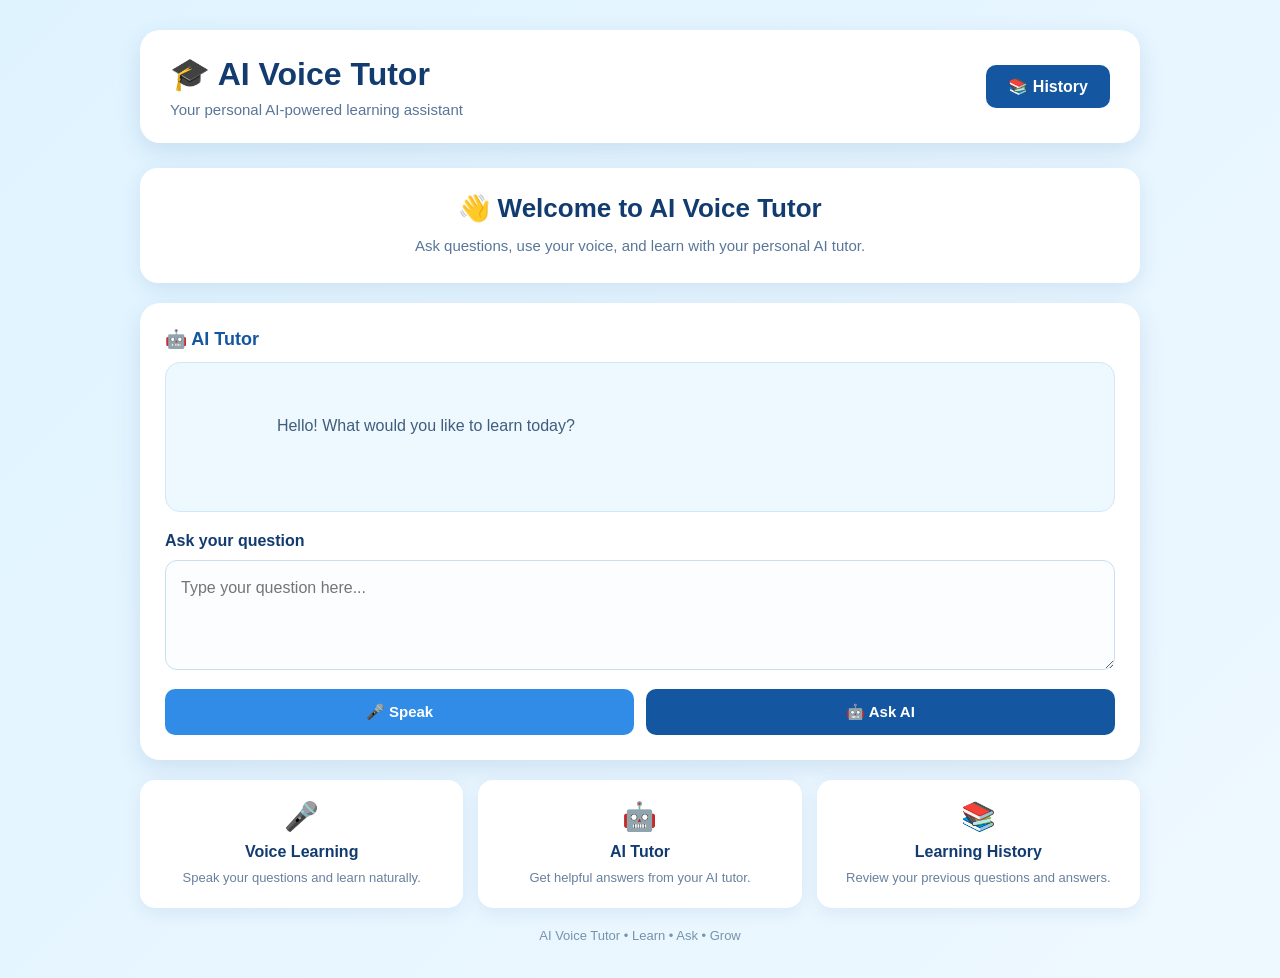
<file: index.html>
<!DOCTYPE html>
<html lang="en">

<head>
    <meta charset="UTF-8">
    <meta name="viewport" content="width=device-width, initial-scale=1.0">

    <title>AI Voice Tutor</title>

    <style>

        * {
            box-sizing: border-box;
            margin: 0;
            padding: 0;
            font-family: Arial, sans-serif;
        }

        body {
            min-height: 100vh;
            background: linear-gradient(135deg, #dff3ff, #eef8ff);
            padding: 30px;
            color: #123b70;
        }

        .container {
            width: 100%;
            max-width: 1000px;
            margin: auto;
        }

        .header {
            background: white;
            border-radius: 20px;
            padding: 25px 30px;
            display: flex;
            justify-content: space-between;
            align-items: center;
            gap: 20px;
            box-shadow: 0 8px 25px rgba(0, 70, 140, 0.12);
            margin-bottom: 25px;
        }

        .header h1 {
            font-size: 32px;
            color: #123b70;
            margin-bottom: 8px;
        }

        .header p {
            color: #58769a;
            font-size: 15px;
        }

        .history-button {
            display: inline-block;
            text-decoration: none;
            background: #1456a0;
            color: white;
            padding: 12px 22px;
            border-radius: 10px;
            font-weight: bold;
            white-space: nowrap;
        }

        .welcome {
            background: white;
            border-radius: 18px;
            padding: 25px;
            text-align: center;
            box-shadow: 0 6px 20px rgba(0, 70, 140, 0.10);
            margin-bottom: 20px;
        }

        .welcome h2 {
            color: #123b70;
            font-size: 26px;
            margin-bottom: 10px;
        }

        .welcome p {
            color: #58769a;
            line-height: 1.6;
            font-size: 15px;
        }

        .tutor-card {
            background: white;
            border-radius: 20px;
            padding: 25px;
            box-shadow: 0 8px 25px rgba(0, 70, 140, 0.12);
        }

        .tutor-title {
            color: #1456a0;
            font-size: 18px;
            font-weight: bold;
            margin-bottom: 12px;
        }

        .chat-box {
            background: #eef8ff;
            border: 1px solid #cfe7f8;
            border-radius: 15px;
            min-height: 150px;
            padding: 22px;
            margin-bottom: 20px;
        }

        #response {
            color: #405d7c;
            line-height: 1.7;
            font-size: 16px;
            white-space: pre-wrap;
            overflow-wrap: break-word;
        }

        .question-label {
            display: block;
            color: #123b70;
            font-weight: bold;
            margin-bottom: 10px;
            font-size: 16px;
        }

        textarea {
            width: 100%;
            min-height: 110px;
            padding: 15px;
            border: 1px solid #c7dff1;
            border-radius: 12px;
            font-size: 16px;
            resize: vertical;
            outline: none;
            color: #183f6b;
            background: #fbfdff;
            line-height: 1.5;
        }

        textarea:focus {
            border-color: #318ce7;
            box-shadow: 0 0 0 3px rgba(49, 140, 231, 0.12);
        }

        .buttons {
            display: flex;
            gap: 12px;
            margin-top: 15px;
        }

        button {
            border: none;
            padding: 14px 20px;
            border-radius: 10px;
            color: white;
            font-size: 15px;
            font-weight: bold;
            cursor: pointer;
        }

        #voiceButton {
            flex: 1;
            background: #318ce7;
        }

        #questionForm button[type="submit"] {
            flex: 1;
            background: #1456a0;
        }

        #backSection {
            margin-top: 15px;
        }

        #backButton {
            background: #58769a;
            padding: 11px 22px;
        }

        .features {
            display: grid;
            grid-template-columns: repeat(3, 1fr);
            gap: 15px;
            margin-top: 20px;
        }

        .feature {
            background: white;
            border-radius: 15px;
            padding: 20px;
            text-align: center;
            box-shadow: 0 5px 18px rgba(0, 70, 140, 0.08);
        }

        .feature-icon {
            font-size: 28px;
            margin-bottom: 10px;
        }

        .feature h3 {
            color: #123b70;
            font-size: 16px;
            margin-bottom: 7px;
        }

        .feature p {
            color: #67819e;
            font-size: 13px;
            line-height: 1.5;
        }

        .footer {
            text-align: center;
            padding: 20px 0 5px;
        }

        .footer p {
            color: #7892aa;
            font-size: 13px;
        }

        @media (max-width: 700px) {

            body {
                padding: 18px;
            }

            .header {
                flex-direction: column;
                text-align: center;
                padding: 22px 18px;
            }

            .header h1 {
                font-size: 27px;
            }

            .history-button {
                width: 100%;
                text-align: center;
            }

            .buttons {
                flex-direction: column;
            }

            #voiceButton,
            #questionForm button[type="submit"] {
                width: 100%;
            }

            .features {
                grid-template-columns: 1fr;
            }
        }

        @media (max-width: 500px) {

            body {
                padding: 12px;
            }

            .header h1 {
                font-size: 24px;
            }

            .welcome h2 {
                font-size: 20px;
            }

            .tutor-card {
                padding: 17px;
            }
        }

    </style>

</head>

<body>

    <div class="container">

        <div class="header">

            <div>

                <h1>🎓 AI Voice Tutor</h1>

                <p>
                    Your personal AI-powered learning assistant
                </p>

            </div>

            <a
                href="https://ai-voice-tutor-rln1.onrender.com/history"
                class="history-button"
            >
                📚 History
            </a>

        </div>


        <div class="welcome">

            <h2>
                👋 Welcome to AI Voice Tutor
            </h2>

            <p>
                Ask questions, use your voice, and learn with
                your personal AI tutor.
            </p>

        </div>


        <div class="tutor-card">

            <div class="tutor-title">
                🤖 AI Tutor
            </div>


            <div class="chat-box">

                <div id="response">
                    Hello! What would you like to learn today?
                </div>

            </div>


            <form id="questionForm">

                <label
                    for="question"
                    class="question-label"
                >
                    Ask your question
                </label>


                <textarea
                    id="question"
                    placeholder="Type your question here..."
                    required
                ></textarea>


                <div class="buttons">

                    <button
                        type="button"
                        id="voiceButton"
                    >
                        🎤 Speak
                    </button>


                    <button type="submit">
                        🤖 Ask AI
                    </button>

                </div>

            </form>


            <div
                id="backSection"
                style="display: none;"
            >

                <button
                    type="button"
                    id="backButton"
                >
                    ← Back
                </button>

            </div>

        </div>


        <div class="features">

            <div class="feature">

                <div class="feature-icon">
                    🎤
                </div>

                <h3>
                    Voice Learning
                </h3>

                <p>
                    Speak your questions and learn naturally.
                </p>

            </div>


            <div class="feature">

                <div class="feature-icon">
                    🤖
                </div>

                <h3>
                    AI Tutor
                </h3>

                <p>
                    Get helpful answers from your AI tutor.
                </p>

            </div>


            <div class="feature">

                <div class="feature-icon">
                    📚
                </div>

                <h3>
                    Learning History
                </h3>

                <p>
                    Review your previous questions and answers.
                </p>

            </div>

        </div>


        <div class="footer">

            <p>
                AI Voice Tutor • Learn • Ask • Grow
            </p>

        </div>

    </div>


    <script>

        const questionForm =
            document.getElementById("questionForm");

        const questionInput =
            document.getElementById("question");

        const responseBox =
            document.getElementById("response");

        const voiceButton =
            document.getElementById("voiceButton");


        // VOICE INPUT

        voiceButton.addEventListener("click", () => {

            const SpeechRecognition =
                window.SpeechRecognition ||
                window.webkitSpeechRecognition;

            if (!SpeechRecognition) {

                alert(
                    "Speech recognition is not supported in this browser."
                );

                return;
            }

            const recognition =
                new SpeechRecognition();

            recognition.lang = "en-IN";
            recognition.continuous = false;
            recognition.interimResults = false;

            voiceButton.textContent =
                "🎤 Listening...";

            recognition.start();

            recognition.onresult = (event) => {

                const spokenText =
                    event.results[0][0].transcript;

                questionInput.value =
                    spokenText;

                voiceButton.textContent =
                    "🎤 Speak";
            };

            recognition.onerror = () => {

                voiceButton.textContent =
                    "🎤 Speak";
            };

            recognition.onend = () => {

                voiceButton.textContent =
                    "🎤 Speak";
            };

        });


        // AI ANSWER

        questionForm.addEventListener(
            "submit",
            async (event) => {

                event.preventDefault();

                const question =
                    questionInput.value.trim();

                if (!question) {

                    responseBox.textContent =
                        "Please enter or speak a question.";

                    return;
                }

                window.speechSynthesis.cancel();

                responseBox.textContent =
                    "AI is thinking...";

                try {

                    const formData =
                        new FormData();

                    formData.append(
                        "question",
                        question
                    );

                    const response =
                        await fetch(
                            "https://ai-voice-tutor-rln1.onrender.com/ask",
                            {
                                method: "POST",
                                body: formData
                            }
                        );

                    if (!response.ok) {

                        throw new Error(
                            "Failed to get AI answer."
                        );

                    }

                    const data =
                        await response.json();

                    responseBox.textContent =
                        data.answer;


                    const speech =
                        new SpeechSynthesisUtterance(
                            data.answer
                        );

                    speech.lang = "en-IN";
                    speech.rate = 0.9;
                    speech.pitch = 1;
                    speech.volume = 1;

                    window.speechSynthesis.speak(
                        speech
                    );

                }

                catch (error) {

                    console.error(
                        "AI error:",
                        error
                    );

                    responseBox.textContent =
                        "Sorry, I could not generate an answer. Please try again.";
                }

            }
        );

    </script>

</body>

</html>
</file>
